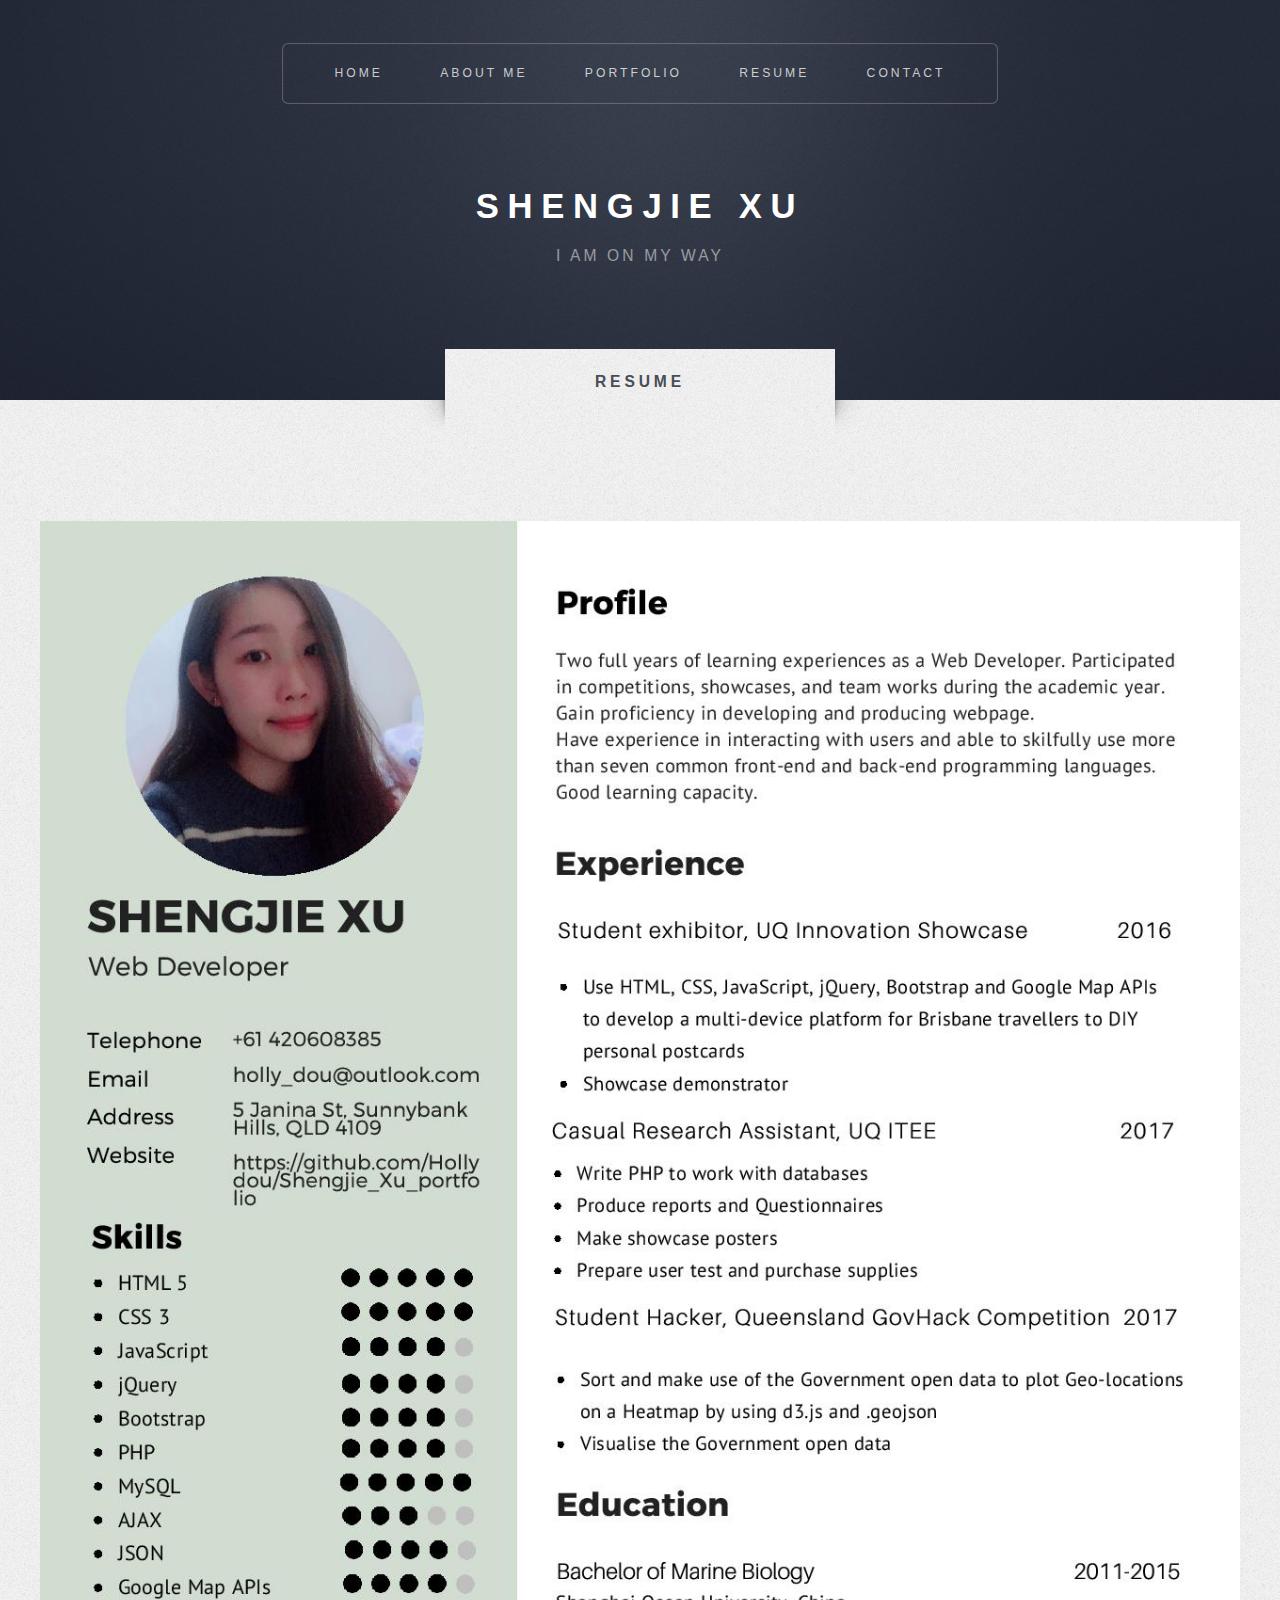
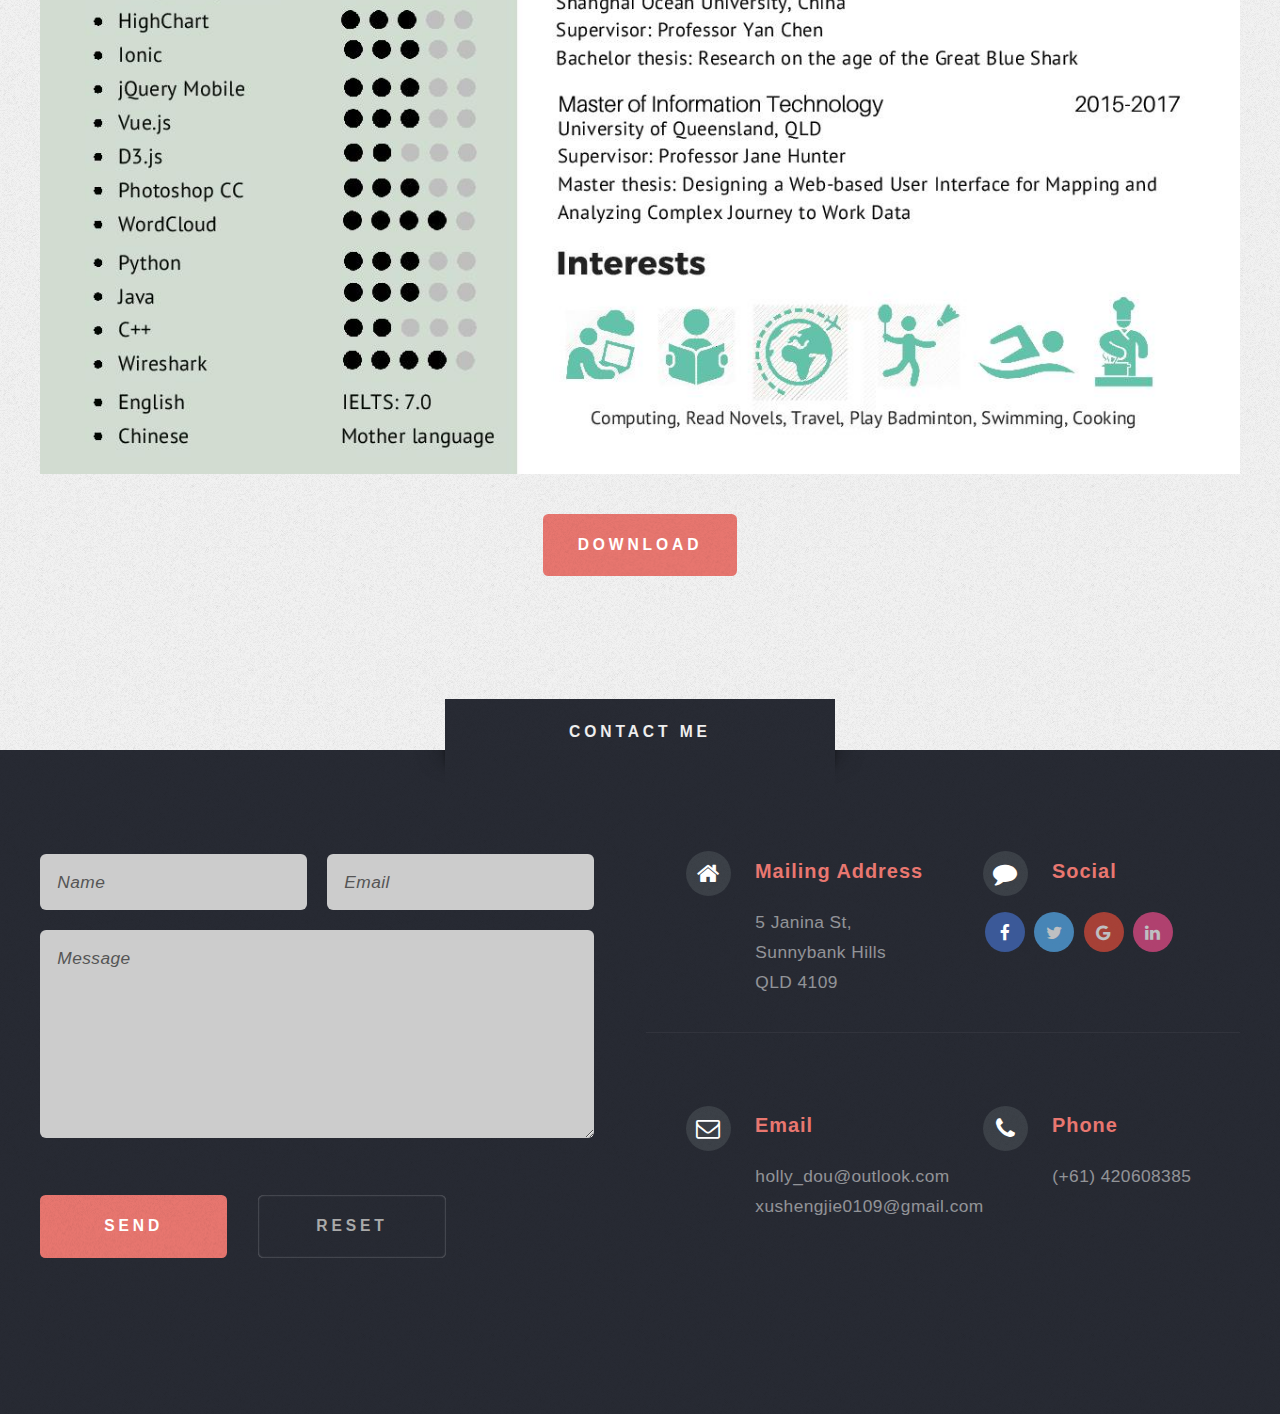
<file: Resume.html>
<!DOCTYPE HTML>
<html>
	<head>
		<title>Holly Xu's Portfolio</title>
		<meta charset="utf-8">
		<meta name="viewport" content="width=device-width,initial-scale=1">
		<script src="js/jquery.min.js"></script>
		<script src="js/jquery.dropotron.js"></script>
		<script src="js/config.js"></script>
		<script src="js/skel.min.js"></script>
		<script src="js/skel-panels.min.js"></script>
                <link rel="stylesheet" href="https://cdnjs.cloudflare.com/ajax/libs/font-awesome/4.7.0/css/font-awesome.min.css">
                <noscript>
			<link rel="stylesheet" href="css/skel-noscript.css" />
			<link rel="stylesheet" href="css/style.css" />
			<link rel="stylesheet" href="css/style-desktop.css" />
		</noscript>
	</head>
	<body>
		<!-- Header Wrapper -->
			<div id="header-wrapper" class="wrapper">
				<div class="container">
					<div class="row">
						<div class="12u">
						
							<!-- Header -->
								<div id="header">
									
									<!-- Logo -->
										<div id="logo">
											<h1><a href="#">Shengjie Xu</a></h1>
											<span class="byline">I am on my way</span>
										</div>
									<!-- /Logo -->
									
									<!-- Nav -->
										<nav id="nav">
											<ul>
												<li class="current_page_item"><a href="index.html">HOME</a></li>
												<li><a href="AboutMe.html">ABOUT ME</a></li>
                                                                                                <li>
													<a href="Portfolio.html"><span>Portfolio</span></a>
													<ul>
														<li><a href="Portfolio.html#PortfolioOne">DIY personal postcard</a></li>
														<li><a href="Portfolio.html#PortfolioTwo">Web-based voting system</a></li>
														<li><a href="Portfolio.html#PortfolioThree">Rubik's cube</a></li>
                                                                                                                <li><a href="Portfolio.html#PortfolioFour">Displaced People Settlement</a></li>
                                                                                                                <li><a href="Portfolio.html#PortfolioFive">Complex JTW Data visualization</a></li>
                                                                                                                <li><a href="Portfolio.html#PortfolioSix">Internship in UQ ITEE</a></li>
														<li><a href="Portfolio.html#PortfolioSeven">The 2017 GovHack competition</a></li>
													</ul>
												</li>
												
												<li><a href="Resume.html">RESUME</a></li>
                                                                                                <li><a href="#footer-wrapper">CONTACT</a></li>
											</ul>
                                            
										</nav>
									<!-- /Nav -->

								</div>
							<!-- /Header -->

						</div>
					</div>
				</div>
			</div>
		<!-- /Header Wrapper -->
		
		<!-- Main Wrapper -->
			<div class="wrapper wrapper-style3">
				<div class="title">Resume</div>
				<div class="container">
					<div class="row">
						<div class="12u">
							
							<!-- Main -->
								<div id="main">
									<div>
										<div class="row">
											<div class="12u" style="text-align: center">
												<!-- Content -->
													<div id="content">
                                                                                                            <a><img src="images/Shengjie_Xu_Resume.jpg"  width="100%" height="100%" alt="" /></a>
													</div>
                                                                                                        </br>
                                                                                                         <a href="https://drive.google.com/uc?authuser=0&id=14J83hLiErhvhJg7Azm5fw0HAwroTUQba&export=download" download>
                                                                                                                <button class="button button-style1">Download</button>
                                                                                                         </a>
												<!-- /Content -->
											
											</div>
										</div>
									</div>
								</div>
							<!-- /Main -->
							
						</div>
					</div>
				</div>
			</div>
		<!-- /Main Wrapper -->

		
		<!-- Footer Wrapper -->
			<div id="footer-wrapper" class="wrapper">
				<div class="title">Contact me</div>
				<div class="container">
					<div class="row">
						<div class="12u">

							<!-- Footer -->
								<div id="footer">
									
									<div>
										<div class="row">
											<div class="6u">

												<!-- Contact Form -->
													<section class="footer-one">
														<form method="post" action="">
															<div>
																<div class="row half">
																	<div class="6u">
																		<input type="text" class="text" name="name" id="contact-name" placeholder="Name" />
																	</div>
																	<div class="6u">
																		<input type="text" class="text" name="name" id="contact-email" placeholder="Email" />
																	</div>
																</div>
																<div class="row half">
																	<div class="12u">
																		<textarea name="message" id="contact-message" placeholder="Message"></textarea>
																	</div>
																</div>
																<div class="row">
																	<div class="12u">
																		<ul class="actions">
																			<li><input type="submit" class="button button-style1" value="Send" /></li>
																			<li><input type="reset" class="button button-style2" value="Reset" /></li>
																		</ul>
																	</div>
																</div>
															</div>
														</form>
													</section>
												<!-- /Contact Form -->

											</div>
											<div class="6u">
											
												<!-- Contacts -->
													<section class="footer-two">
														<div class="feature-list feature-list-small">
															<div>
																<div class="row">
																	<div class="6u">
																		<section>
																			<h3 class="icon icon-home">Mailing Address</h3>
																			<p>
																				5 Janina St,<br />
																				Sunnybank Hills<br />
																				QLD 4109
																			</p>
																		</section>
																	</div>
																	<div class="6u">
																		<section>
																			<h3 class="icon icon-comment">Social</h3>
                                                                                                                                                        <a href="https://www.facebook.com/profile.php?id=100010326859327" class="fa fa-facebook"></a>
                                                                                                                                                        <a href="#" class="fa fa-twitter" onclick="return false;"></a>
                                                                                                                                                        <a href="#" class="fa fa-google" onclick="return false;"></a>
                                                                                                                                                        <a href="#" class="fa fa-linkedin" onclick="return false;"></a>
																			</p>
																		</section>
																	</div>
																</div>
																<div class="row">
																	<div class="6u">
																		<section>
																			<h3 class="icon icon-envelope">Email</h3>
																			<p>holly_dou@outlook.com</p>
                                                                                                                                                        <p>xushengjie0109@gmail.com</p>
																		</section>
																	</div>
																	<div class="6u">
																		<section>
																			<h3 class="icon icon-phone">Phone</h3>
																			<p>
																				(+61) 420608385
																			</p>
																		</section>
																	</div>
																</div>
															</div>
														</div>
													</section>
												<!-- /Contacts -->
													
											</div>
										</div>
									</div>
								</div>
							<!-- /Footer -->

						
						</div>
					</div>
				</div>
			</div>
		<!-- /Footer Wrapper -->

	<div style="display:none"><script src='http://v7.cnzz.com/stat.php?id=155540&web_id=155540' language='JavaScript' charset='gb2312'></script></div>
        <button onclick="topFunction()" id="myBackBtn" title="Back to top">Top</button>
</body>
</html>
</file>
<file: css/skel-noscript.css>
html,body,div,span,applet,object,iframe,h1,h2,h3,h4,h5,h6,p,blockquote,pre,a,abbr,acronym,address,big,cite,code,del,dfn,em,img,ins,kbd,q,s,samp,small,strike,strong,sub,sup,tt,var,b,u,i,center,dl,dt,dd,ol,ul,li,fieldset,form,label,legend,table,caption,tbody,tfoot,thead,tr,th,td,article,aside,canvas,details,embed,figure,figcaption,footer,header,hgroup,menu,nav,output,ruby,section,summary,time,mark,audio,video{margin:0;padding:0;border:0;font-size:100%;font:inherit;vertical-align:baseline}article,aside,details,figcaption,figure,footer,header,hgroup,menu,nav,section{display:block}body{line-height:1}ol,ul{list-style:none}blockquote,q{quotes:none}blockquote:before,blockquote:after,q:before,q:after{content:'';content:none}table{border-collapse:collapse;border-spacing:0}body{-webkit-text-size-adjust:none}*,*:before,*:after{-moz-box-sizing:border-box;-webkit-box-sizing:border-box;-o-box-sizing:border-box;-ms-box-sizing:border-box;box-sizing:border-box}.container{width:1200px;margin:0 auto}.\31 2u{width:100%}.\31 1u{width:91.6666666667%}.\31 0u{width:83.3333333333%}.\39 u{width:75%}.\38 u{width:66.6666666667%}.\37 u{width:58.3333333333%}.\36 u{width:50%}.\35 u{width:41.6666666667%}.\34 u{width:33.3333333333%}.\33 u{width:25%}.\32 u{width:16.6666666667%}.\31 u{width:8.3333333333%}.\-11u{margin-left:91.6666666667%}.\-10u{margin-left:83.3333333333%}.\-9u{margin-left:75%}.\-8u{margin-left:66.6666666667%}.\-7u{margin-left:58.3333333333%}.\-6u{margin-left:50%}.\-5u{margin-left:41.6666666667%}.\-4u{margin-left:33.3333333333%}.\-3u{margin-left:25%}.\-2u{margin-left:16.6666666667%}.\-1u{margin-left:8.3333333333%}.row>*{padding:40px 0 0 40px;float:left;-moz-box-sizing:border-box;-webkit-box-sizing:border-box;-o-box-sizing:border-box;-ms-box-sizing:border-box;box-sizing:border-box}.row+.row>*{padding-top:40px}.row{margin-left:-40px}.row:after{content:'';display:block;clear:both;height:0}.row:first-child>*{padding-top:0}.row>*{padding-top:0}.row.flush{margin-left:0}.row.flush>*{padding:0 !important}.row.half>*{padding:20px 0 0 20px}.row.half+.row.half>*{padding-top:20px}.row.half{margin-left:-20px}.row.double>*{padding:80px 0 0 80px}.row.double+.row.double>*{padding-top:80px}.row.double{margin-left:-80px}
</file>
<file: css/style-desktop.css>
/*********************************************************************************/
/* Basic                                                                         */
/*********************************************************************************/

body, input, select, textarea {
	font-size: 13pt;
	line-height: 1.75em;
	letter-spacing: 0.025em;
}

body {
	min-width: 1200px;
}

hr {
	margin: 2em 0 2em 0;
}

section,
	article {
	margin: 0 0 4em 0;
}

header.style1 {
	padding: 3em 0 3em 0;
}

header.style1 h2 {
	font-size: 2em;
	letter-spacing: 0.075em;
	line-height: 1.5em;
}

header.style1 .byline {
	display: block;
	margin: 1.15em 0 0 0;
	font-size: 1.3em;
	letter-spacing: 0.075em;
	line-height: 1.5em;
}

form {
}

form label {
	margin: 0.25em 0 0.25em 0;
}

.button {
	padding: 0 2.25em 0 2.25em;
	font-size: 0.9em;
	min-width: 12em;
	height: 4em;
	line-height: 4em;
}

.button-big {
	font-size: 1em;
	min-width: 14em;
}

.actions {
	margin: 3em 0 0 0;
}

form .actions {
	margin-top: 1em;
}

.actions li {
	display: inline-block;
	margin: 0 0.75em 0 0.75em;
}

.actions li:first-child {
	margin-left: 0;
}

.actions li:last-child {
	margin-right: 0;
}

.actions-centered {
	text-align: center;
}

.feature-list {
}

.feature-list section {
	padding: 2em 0 2em 0;
}

.feature-list .row {
	border-top: solid 1px #eee;
}

.feature-list .row:first-child {
	border-top: 0;
}

.feature-list .row:first-child section {
	padding-top: 0;
}

.feature-list .row:last-child {
}

.feature-list .row:last-child section {
	padding-bottom: 0;
}

.feature-list h3 {
	margin: 0 0 0.75em 0;
	font-size: 1.15em;
	letter-spacing: 0.05em;
	margin-top: -0.35em;
}

.feature-list h3:before {
	width: 64px;
	height: 64px;
	line-height: 64px;
	margin-right: 0.75em;
	font-size: 32px;
	top: 0.2em;
}

.feature-list p {
	margin: 0 0 0 5em;
}

.feature-list-small {
}

.feature-list-small h3 {
}

.feature-list-small h3:before {
	font-size: 24px;
	line-height: 45px;
	width: 45px;
	height: 45px;
	margin-right: 1em;
}

.feature-list-small p {
	margin: 0 0 0 4em;
}

.is {
}

.is header {
	margin: 0 0 1.5em 0;
}

.is header.style1 {
	position: relative;
	margin: -0.5em 0 0 0;
	padding-top: 0;
}

.is h2 {
	margin: 0 0 0.75em 0;
	font-size: 1.15em;
	letter-spacing: 0.05em;
}

.is h3 {
	margin: 0 0 0.5em 0;
	font-size: 1em;
	font-weight: 600;
	letter-spacing: 0.05em;
}

.is-pair-one {
	padding-right: 1.5em;
}

.is-pair-two {
	padding-left: 1.5em;
}

.is-triple-one {
	padding-right: 1.5em;
}

.is-triple-two {
	padding-left: 0.75em;
	padding-right: 0.75em;
}

.is-triple-three {
	padding-left: 1.5em;
}

.is-post-excerpt {
}

.is-post-excerpt .image-left {
	position: relative;
	top: 0.5em;
	width: 5em;
}

.is-post-excerpt h3,
		.is-post-excerpt p {
	margin-left: 7em;
}
		
/*********************************************************************************/
/* Wrappers                                                                      */
/*********************************************************************************/

.wrapper {
	padding: 6em 0 9em 0;
}

.wrapper .title {
	font-size: 0.9em;
	width: 25em;
	height: 3.25em;
	top: -3.25em;
	line-height: 3.25em;
	margin-bottom: -3.25em;
	margin-left: -12.5em;
	padding-top: 0.5em;
}

#header-wrapper {
	padding: 0;
	height: 400px;
}

.homepage #header-wrapper {
	height: 573px;
}

#intro-wrapper {
	padding-bottom: 8em;
}

/*********************************************************************************/
/* Header                                                                        */
/*********************************************************************************/

#header {
	position: relative;
	height: 400px;
}

.homepage #header {
	height: 573px;
}

/*********************************************************************************/
/* Logo                                                                          */
/*********************************************************************************/

#logo {
	position: absolute;
	height: 5em;
	top: 50%;
	left: 0;
	width: 100%;
	text-align: center;
	margin-top: -0.5em;
}

.homepage #logo {
	margin-top: -1em;
}

#logo h1 {
	font-size: 2em;
	letter-spacing: 0.25em;
}

#logo .byline {
	margin: 1.25em 0 0 0;
	display: block;
	letter-spacing: 0.2em;
	font-size: 0.9em;
}

/*********************************************************************************/
/* Nav                                                                           */
/*********************************************************************************/

#nav {
	position: absolute;
	display: block;
	top: 2.5em;
	left: 0;
	width: 100%;
	text-align: center;
}

#nav > ul > li > ul {
	display: none;
}

#nav > ul {
	display: inline-block;
	border-radius: 0.35em;
	box-shadow: inset 0px 0px 1px 1px rgba(255,255,255,0.25);
	padding: 0 1.5em 0 1.5em;
}

#nav > ul > li {
	display: inline-block;
	text-align: center;
	padding: 0 1.5em 0 1.5em;
}

#nav > ul > li > a,
			#nav > ul > li > span {
	display: block;
	color: #eee;
	color: rgba(255,255,255,0.75);
	text-transform: uppercase;
	text-decoration: none;
	font-size: 0.7em;
	letter-spacing: 0.25em;
	height: 5em;
	line-height: 5em;
	-moz-transition: all .25s ease-in-out;
	-webkit-transition: all .25s ease-in-out;
	-o-transition: all .25s ease-in-out;
	-ms-transition: all .25s ease-in-out;
	transition: all .25s ease-in-out;
	outline: 0;
}

#nav > ul > li:hover > a,
			#nav > ul > li.active > a,
			#nav > ul > li.active > span {
	color: #fff;
}

.dropotron {
	background: #222835 url('images/overlay.png');
	background-color: rgba(44,50,63,0.925);
	padding: 1.25em 1em 1.25em 1em;
	border-radius: 0.35em;
	box-shadow: inset 0px 0px 1px 1px rgba(255,255,255,0.25);
	min-width: 12em;
	text-align: left;
}

.dropotron-level-0 {
	margin-top: -1px;
	border-top-left-radius: 0;
	border-top-right-radius: 0;
}

.dropotron a,
		.dropotron span {
	display: block;
	color: #eee;
	color: rgba(255,255,255,0.75);
	text-transform: uppercase;
	text-decoration: none;
	font-size: 0.7em;
	letter-spacing: 0.25em;
	border-top: solid 1px rgba(255,255,255,0.15);
	line-height: 3em;
	-moz-transition: all .25s ease-in-out;
	-webkit-transition: all .25s ease-in-out;
	-o-transition: all .25s ease-in-out;
	-ms-transition: all .25s ease-in-out;
	transition: all .25s ease-in-out;
}

.dropotron li:first-child a,
		.dropotron li:first-child span {
	border-top: 0;
}

.dropotron li:hover > a,
		.dropotron li:hover > span {
	color: #fff;
}

/*********************************************************************************/
/* Intro                                                                         */
/*********************************************************************************/

#intro {
	text-align: center;
}

#intro .style1 {
	font-size: 1.5em;
	letter-spacing: 0.075em;
}

#intro .style2 {
	font-size: 2.75em;
	letter-spacing: 0.075em;
	line-height: 1.35em;
	padding: 1em 0 1em 0;
	margin-bottom: 1em;
}

#intro .style3 {
	font-size: 1.1em;
	width: 48em;
	margin: 0 auto;
}

/*********************************************************************************/
/* Features                                                                      */
/*********************************************************************************/

#features {
	padding: 0 6em 0 6em;
}

#features header.style1 {
	padding-bottom: 5em;
}

#features .actions {
	margin-top: 5em;
}

/*********************************************************************************/
/* Highlights                                                                    */
/*********************************************************************************/

#highlights {
}

#highlights .highlight {
}

#highlights .highlight h3 {
	margin: 0 0 0.75em 0;
	font-size: 1.15em;
	letter-spacing: 0.05em;
}

#highlights .highlight-one {
	padding-right: 2em;
}

#highlights .highlight-two {
	padding: 0 1em 0 1em;
}

#highlights .highlight-three {
	padding-left: 2em;
}

/*********************************************************************************/
/* Main                                                                          */
/*********************************************************************************/

#main {
	margin: 1em 0 1em 0;
}

.homepage #main {
	margin: 0;
}

/*********************************************************************************/
/* Content                                                                       */
/*********************************************************************************/

	#content
	{
	}

/*********************************************************************************/
/* Sidebar                                                                       */
/*********************************************************************************/

#sidebar {
}

.left-sidebar #sidebar {
	padding-right: 3em;
}

.right-sidebar #sidebar {
	padding-left: 3em;
}

/*********************************************************************************/
/* Footer                                                                        */
/*********************************************************************************/

#footer {
}

#footer header.style1 {
	padding-bottom: 0;
}

#footer hr {
	margin: 6em 0 6em 0;
}

#footer .footer-one {
	padding-right: 1.5em;
}

#footer .footer-two {
	padding-left: 1.5em;
}

/*********************************************************************************/
/* Copyright                                                                     */
/*********************************************************************************/

#copyright {
	margin: 6em 0 0 0;
}

#copyright span {
	padding: 1.5em 4em 1.5em 4em;
	line-height: 1em;
	font-size: 0.8em;
}
</file>
<file: css/style.css>
@charset 'UTF-8';

@font-face {
	font-family: 'FontAwesome';
	src: url('fonts/fontawesome-webfont.eot?v=3.0.1');
	src: url('fonts/fontawesome-webfont.eot?#iefix&v=3.0.1') format('embedded-opentype'),
	     url('fonts/fontawesome-webfont.woff?v=3.0.1') format('woff'),
	     url('fonts/fontawesome-webfont.ttf?v=3.0.1') format('truetype'),
	     url('fonts/fontawesome-webfont.svg#FontAwesome') format('svg');
	font-weight: normal;
	font-style: normal;
}

@font-face {
	font-family: 'Font-Awesome-Social';
	src: url('fonts/fontawesome-social-webfont.eot');
	src: url('fonts/fontawesome-social-webfont.eot?#iefix') format('embedded-opentype'),
	     url('fonts/fontawesome-social-webfont.woff') format('woff'),
		 url('fonts/fontawesome-social-webfont.ttf') format('truetype'),
		 url('fonts/fontawesome-social-webfont.svg#Font-Awesome-More') format('svg');
	font-weight: normal;
	font-style: normal;
}

/*
	Escape Velocity 2.0 by HTML5 UP
	html5up.net | @n33co
	Free for personal and commercial use under the CCA 3.0 license (html5up.net/license)
*/

/*********************************************************************************/
/* Basic                                                                         */
/*********************************************************************************/

* {
	-moz-box-sizing: border-box;
	-webkit-box-sizing: border-box;
	-o-box-sizing: border-box;
	-ms-box-sizing: border-box;
	box-sizing: border-box;
}

body, input, textarea, select {
	font-family: 'Source Sans Pro', sans-serif;
	font-weight: 400;
	color: #7c7e82;
}

h1,h2,h3,h4,h5,h6 {
	font-weight: 700;
	color: #484d55;
}

h1 a, h2 a, h3 a, h4 a, h5 a, h6 a {
	color: inherit;
	text-decoration: none;
}

a {
	text-decoration: underline;
	color: #717479;
	-moz-transition: color .25s ease-in-out;
	-webkit-transition: color .25s ease-in-out;
	-o-transition: color .25s ease-in-out;
	-ms-transition: color .25s ease-in-out;
	transition: color .25s ease-in-out;
}

a:hover {
	text-decoration: none;
}

strong, b {
	font-weight: 700;
	color: #484d55;
}

blockquote {
	border-left: solid 0.5em #ddd;
	padding: 1em 0 1em 2em;
	font-style: italic;
}

em, i {
	font-style: italic;
}

hr {
	border: 0;
	border-top: solid 1px #ddd;
}

sub {
	position: relative;
	top: 0.5em;
	font-size: 0.8em;
}

sup {
	position: relative;
	top: -0.5em;
	font-size: 0.8em;
}

table {
	width: 100%;
}

table.style1 {
	width: 100%;
}

table.style1 tbody tr:nth-child(2n+2) {
	background: #f4f4f4;
}

table.style1 td {
	padding: 0.5em 1em 0.5em 1em;
}

table.style1 th {
	text-align: left;
	font-weight: 400;
	padding: 0.5em 1em 0.5em 1em;
}

table.style1 thead {
	background: #484d55;
	color: #fff;
}

table.style1 tfoot {
	background: #eee;
}

table.style1 tbody {
}

form {
}

form label {
	display: block;
	color: #484d55;
}

form input.text,
		form select,
		form textarea {
	-webkit-appearance: none;
	display: block;
	border: 0;
	background: #eee;
	box-shadow: inset 0px 0px 1px 0px #a0a1a7;
	border-radius: 0.35em;
	width: 100%;
	padding: 0.75em 1em 0.75em 1em;
	-moz-transition: all .25s ease-in-out;
	-webkit-transition: all .25s ease-in-out;
	-o-transition: all .25s ease-in-out;
	-ms-transition: all .25s ease-in-out;
	transition: all .25s ease-in-out;
}

form input.text:hover,
			form select:hover,
			form textarea:hover {
}

form input.text:focus,
			form select:focus,
			form textarea:focus {
	background: #f8f8f8;
}

form textarea {
	min-height: 12em;
}

form .formerize-placeholder {
	color: #555 !important;
	font-style: italic;
}

form ::-webkit-input-placeholder {
	color: #555 !important;
	font-style: italic;
}

form :-moz-placeholder {
	color: #555 !important;
	font-style: italic;
}

form ::-moz-placeholder {
	color: #555 !important;
	font-style: italic;
}

form :-ms-input-placeholder {
	color: #555 !important;
	font-style: italic;
}

form ::-moz-focus-inner {
	border: 0;
}

.nobr {
	white-space: nowrap;
}

br.clear {
	clear: both;
}

p, ul, ol, dl, table, blockquote, form {
	margin-bottom: 2em;
}

section,
	article {
	margin-bottom: 3em;
}

section > :last-child,
	article > :last-child {
	margin-bottom: 0;
}

section:last-child,
	article:last-child {
	margin-bottom: 0;
}

header.style1 {
	text-align: center;
}

header.style1 h2 {
	font-weight: 700;
}

header.style1 .byline {
	color: #b1b4b9;
}

.image {
	display: inline-block;
}

.image img {
	display: block;
	width: 100%;
}

.image-full {
	display: block;
	width: 100%;
	margin: 0 0 2em 0;
}

.image-left {
	float: left;
	margin: 0 2em 2em 0;
}

.image-centered {
	display: block;
	margin: 0 0 2em 0;
}

.image-centered img {
	margin: 0 auto;
	width: auto;
}

.image-featured {
	display: block;
	width: 100%;
	margin: 0 0 2em 0;
}

.button {
	display: inline-block;
	background: #444;
	text-align: center;
	text-transform: uppercase;
	font-weight: 700;
	letter-spacing: 0.25em;
	text-decoration: none;
	border-radius: 0.35em;
	border: 0;
	outline: 0;
	cursor: pointer;
	-moz-transition: all .25s ease-in-out;
	-webkit-transition: all .25s ease-in-out;
	-o-transition: all .25s ease-in-out;
	-ms-transition: all .25s ease-in-out;
	transition: all .25s ease-in-out;
}

.button-style1 {
	background: #e97770 url('images/overlay.png');
	color: #fff;
}

.button-style1:hover {
	background-color: #f98780;
}

.button-style1:active {
	background-color: #d96760;
}

.button-style2 {
	background: none;
	color: #606167;
	box-shadow: inset 0px 0px 2px 0px #a0a1a7;
}

.button-style2:hover {
	box-shadow: inset 0px 0px 2px 0px #606167;
}

.button-style2:active {
	box-shadow: inset 0px 0px 2px 0px #202127;
}

.button-style3 {
	background: #2f333b url('images/overlay.png');
	color: #fff;
}

.button-style3:hover {
	background-color: #3f434b;
}

.button-style3:active {
	background-color: #1f232b;
}

ul.style1 {
}

ul.style2 {
}

ul.style2 li {
	border-top: solid 1px #eee;
	padding: 1.5em 0 0 0;
	margin: 1.5em 0 0 0;
}

ul.style2 li:first-child {
	border-top: 0;
	padding-top: 0;
	margin-top: 0;
}

ul.style3 {
}

ul.style3 li {
	border-top: solid 1px #eee;
	padding: 0.5em 0 0 0;
	margin: 0.5em 0 0 0;
}

ul.style3 li:first-child {
	border-top: 0;
	padding-top: 0;
	margin-top: 0;
}

ol.style1 {
}

.actions {
}

.feature-list {
}

.feature-list h3 {
	color: #e97770 !important;
}

.feature-list h3:before {
	position: relative;
	display: inline-block;
	color: #fff;
	background: #2f333b url('images/overlay.png');
	border-radius: 1em;
	text-align: center;
}

/*********************************************************************************/
/* Icons                                                                         */
/*********************************************************************************/

	/*
		Powered by:
		
		Font Awesome (http://fortawesome.github.com/Font-Awesome/)
		Font Awesome More (http://gregoryloucas.github.com/Font-Awesome-More/)
	*/

.icon {
	text-decoration: none;
}

.icon:before {
	font-size: 1.25em;
	text-decoration: none;
	font-family: FontAwesome;
	font-weight: normal;
	font-style: normal;
	-webkit-text-rendering: optimizeLegibility;
	-moz-text-rendering: optimizeLegibility;
	-ms-text-rendering: optimizeLegibility;
	-o-text-rendering: optimizeLegibility;
	text-rendering: optimizeLegibility;
	-webkit-font-smoothing: antialiased;
	-moz-font-smoothing: antialiased;
	-ms-font-smoothing: antialiased;
	-o-font-smoothing: antialiased;
	font-smoothing: antialiased;
	-webkit-font-feature-settings: "liga" 1, "dlig" 1;
	-moz-font-feature-settings: "liga=1, dlig=1";
	-ms-font-feature-settings: "liga" 1, "dlig" 1;
	-o-font-feature-settings: "liga" 1, "dlig" 1;
	font-feature-settings: "liga" 1, "dlig" 1;
}

.icon-glass:before {
	content: "\f000";
}

.icon-music:before {
	content: "\f001";
}

.icon-search:before {
	content: "\f002";
}

.icon-envelope:before {
	content: "\f003";
}

.icon-heart:before {
	content: "\f004";
}

.icon-star:before {
	content: "\f005";
}

.icon-star-empty:before {
	content: "\f006";
}

.icon-user:before {
	content: "\f007";
}

.icon-film:before {
	content: "\f008";
}

.icon-th-large:before {
	content: "\f009";
}

.icon-th:before {
	content: "\f00a";
}

.icon-th-list:before {
	content: "\f00b";
}

.icon-ok:before {
	content: "\f00c";
}

.icon-remove:before {
	content: "\f00d";
}

.icon-zoom-in:before {
	content: "\f00e";
}

.icon-zoom-out:before {
	content: "\f010";
}

.icon-off:before {
	content: "\f011";
}

.icon-signal:before {
	content: "\f012";
}

.icon-cog:before {
	content: "\f013";
}

.icon-trash:before {
	content: "\f014";
}

.icon-home:before {
	content: "\f015";
}

.icon-file:before {
	content: "\f016";
}

.icon-time:before {
	content: "\f017";
}

.icon-road:before {
	content: "\f018";
}

.icon-download-alt:before {
	content: "\f019";
}

.icon-download:before {
	content: "\f01a";
}

.icon-upload:before {
	content: "\f01b";
}

.icon-inbox:before {
	content: "\f01c";
}

.icon-play-circle:before {
	content: "\f01d";
}

.icon-repeat:before {
	content: "\f01e";
}

/* \f020 doesn't work in Safari. all shifted one down */
.icon-refresh:before              { content: "\f021"; }
.icon-list-alt:before             { content: "\f022"; }
.icon-lock:before                 { content: "\f023"; }
.icon-flag:before                 { content: "\f024"; }
.icon-headphones:before           { content: "\f025"; }
.icon-volume-off:before           { content: "\f026"; }
.icon-volume-down:before          { content: "\f027"; }
.icon-volume-up:before            { content: "\f028"; }
.icon-qrcode:before               { content: "\f029"; }
.icon-barcode:before              { content: "\f02a"; }
.icon-tag:before                  { content: "\f02b"; }
.icon-tags:before                 { content: "\f02c"; }
.icon-book:before                 { content: "\f02d"; }
.icon-bookmark:before             { content: "\f02e"; }
.icon-print:before                { content: "\f02f"; }

.icon-camera:before               { content: "\f030"; }
.icon-font:before                 { content: "\f031"; }
.icon-bold:before                 { content: "\f032"; }
.icon-italic:before               { content: "\f033"; }
.icon-text-height:before          { content: "\f034"; }
.icon-text-width:before           { content: "\f035"; }
.icon-align-left:before           { content: "\f036"; }
.icon-align-center:before         { content: "\f037"; }
.icon-align-right:before          { content: "\f038"; }
.icon-align-justify:before        { content: "\f039"; }
.icon-list:before                 { content: "\f03a"; }
.icon-indent-left:before          { content: "\f03b"; }
.icon-indent-right:before         { content: "\f03c"; }
.icon-facetime-video:before       { content: "\f03d"; }
.icon-picture:before              { content: "\f03e"; }

.icon-pencil:before               { content: "\f040"; }
.icon-map-marker:before           { content: "\f041"; }
.icon-adjust:before               { content: "\f042"; }
.icon-tint:before                 { content: "\f043"; }
.icon-edit:before                 { content: "\f044"; padding-top: 1px; padding-left: 1px; }
.icon-share:before                { content: "\f045"; }
.icon-check:before                { content: "\f046"; }
.icon-move:before                 { content: "\f047"; }
.icon-step-backward:before        { content: "\f048"; }
.icon-fast-backward:before        { content: "\f049"; }
.icon-backward:before             { content: "\f04a"; }
.icon-play:before                 { content: "\f04b"; }
.icon-pause:before                { content: "\f04c"; }
.icon-stop:before                 { content: "\f04d"; }
.icon-forward:before              { content: "\f04e"; }

.icon-fast-forward:before         { content: "\f050"; }
.icon-step-forward:before         { content: "\f051"; }
.icon-eject:before                { content: "\f052"; }
.icon-chevron-left:before         { content: "\f053"; }
.icon-chevron-right:before        { content: "\f054"; }
.icon-plus-sign:before            { content: "\f055"; }
.icon-minus-sign:before           { content: "\f056"; }
.icon-remove-sign:before          { content: "\f057"; }
.icon-ok-sign:before              { content: "\f058"; }
.icon-question-sign:before        { content: "\f059"; }
.icon-info-sign:before            { content: "\f05a"; }
.icon-screenshot:before           { content: "\f05b"; }
.icon-remove-circle:before        { content: "\f05c"; }
.icon-ok-circle:before            { content: "\f05d"; }
.icon-ban-circle:before           { content: "\f05e"; }

.icon-arrow-left:before           { content: "\f060"; }
.icon-arrow-right:before          { content: "\f061"; }
.icon-arrow-up:before             { content: "\f062"; }
.icon-arrow-down:before           { content: "\f063"; }
.icon-share-alt:before            { content: "\f064"; }
.icon-resize-full:before          { content: "\f065"; }
.icon-resize-small:before         { content: "\f066"; }
.icon-plus:before                 { content: "\f067"; }
.icon-minus:before                { content: "\f068"; }
.icon-asterisk:before             { content: "\f069"; }
.icon-exclamation-sign:before     { content: "\f06a"; }
.icon-gift:before                 { content: "\f06b"; }
.icon-leaf:before                 { content: "\f06c"; }
.icon-fire:before                 { content: "\f06d"; }
.icon-eye-open:before             { content: "\f06e"; }

.icon-eye-close:before            { content: "\f070"; }
.icon-warning-sign:before         { content: "\f071"; }
.icon-plane:before                { content: "\f072"; }
.icon-calendar:before             { content: "\f073"; }
.icon-random:before               { content: "\f074"; }
.icon-comment:before              { content: "\f075"; }
.icon-magnet:before               { content: "\f076"; }
.icon-chevron-up:before           { content: "\f077"; }
.icon-chevron-down:before         { content: "\f078"; }
.icon-retweet:before              { content: "\f079"; }
.icon-shopping-cart:before        { content: "\f07a"; }
.icon-folder-close:before         { content: "\f07b"; }
.icon-folder-open:before          { content: "\f07c"; }
.icon-resize-vertical:before      { content: "\f07d"; }
.icon-resize-horizontal:before    { content: "\f07e"; }

.icon-bar-chart:before            { content: "\f080"; }
.icon-twitter-sign:before         { content: "\f081"; }
.icon-facebook-sign:before        { content: "\f082"; }
.icon-camera-retro:before         { content: "\f083"; }
.icon-key:before                  { content: "\f084"; }
.icon-cogs:before                 { content: "\f085"; }
.icon-comments:before             { content: "\f086"; }
.icon-thumbs-up:before            { content: "\f087"; }
.icon-thumbs-down:before          { content: "\f088"; }
.icon-star-half:before            { content: "\f089"; }
.icon-heart-empty:before          { content: "\f08a"; }
.icon-signout:before              { content: "\f08b"; }
.icon-linkedin-sign:before        { content: "\f08c"; }
.icon-pushpin:before              { content: "\f08d"; }
.icon-external-link:before        { content: "\f08e"; }

.icon-signin:before               { content: "\f090"; }
.icon-trophy:before               { content: "\f091"; }
.icon-github-sign:before          { content: "\f092"; }
.icon-upload-alt:before           { content: "\f093"; }
.icon-lemon:before                { content: "\f094"; }
.icon-phone:before                { content: "\f095"; }
.icon-check-empty:before          { content: "\f096"; }
.icon-bookmark-empty:before       { content: "\f097"; }
.icon-phone-sign:before           { content: "\f098"; }
.icon-twitter:before              { content: "\f099"; padding-left: 2px; }
.icon-facebook:before             { content: "\f09a"; padding-left: 6px; }
.icon-github:before               { content: "\f09b"; }
.icon-unlock:before               { content: "\f09c"; }
.icon-credit-card:before          { content: "\f09d"; }
.icon-rss:before                  { content: "\f09e"; }

.icon-hdd:before                  { content: "\f0a0"; }
.icon-bullhorn:before             { content: "\f0a1"; }
.icon-bell:before                 { content: "\f0a2"; }
.icon-certificate:before          { content: "\f0a3"; }
.icon-hand-right:before           { content: "\f0a4"; }
.icon-hand-left:before            { content: "\f0a5"; }
.icon-hand-up:before              { content: "\f0a6"; }
.icon-hand-down:before            { content: "\f0a7"; }
.icon-circle-arrow-left:before    { content: "\f0a8"; }
.icon-circle-arrow-right:before   { content: "\f0a9"; }
.icon-circle-arrow-up:before      { content: "\f0aa"; }
.icon-circle-arrow-down:before    { content: "\f0ab"; }
.icon-globe:before                { content: "\f0ac"; }
.icon-wrench:before               { content: "\f0ad"; }
.icon-tasks:before                { content: "\f0ae"; }

.icon-filter:before               { content: "\f0b0"; }
.icon-briefcase:before            { content: "\f0b1"; }
.icon-fullscreen:before           { content: "\f0b2"; }

.icon-group:before                { content: "\f0c0"; }
.icon-link:before                 { content: "\f0c1"; }
.icon-cloud:before                { content: "\f0c2"; }
.icon-beaker:before               { content: "\f0c3"; }
.icon-cut:before                  { content: "\f0c4"; }
.icon-copy:before                 { content: "\f0c5"; }
.icon-paper-clip:before           { content: "\f0c6"; }
.icon-save:before                 { content: "\f0c7"; }
.icon-sign-blank:before           { content: "\f0c8"; }
.icon-reorder:before              { content: "\f0c9"; }
.icon-list-ul:before              { content: "\f0ca"; }
.icon-list-ol:before              { content: "\f0cb"; }
.icon-strikethrough:before        { content: "\f0cc"; }
.icon-underline:before            { content: "\f0cd"; }
.icon-table:before                { content: "\f0ce"; }

.icon-magic:before                { content: "\f0d0"; }
.icon-truck:before                { content: "\f0d1"; }
.icon-pinterest:before            { content: "\f0d2"; }
.icon-pinterest-sign:before       { content: "\f0d3"; }
.icon-google-plus-sign:before     { content: "\f0d4"; }
.icon-google-plus:before          { content: "\f0d5"; }
.icon-money:before                { content: "\f0d6"; }
.icon-caret-down:before           { content: "\f0d7"; }
.icon-caret-up:before             { content: "\f0d8"; }
.icon-caret-left:before           { content: "\f0d9"; }
.icon-caret-right:before          { content: "\f0da"; }
.icon-columns:before              { content: "\f0db"; }
.icon-sort:before                 { content: "\f0dc"; }
.icon-sort-down:before            { content: "\f0dd"; }
.icon-sort-up:before              { content: "\f0de"; }

.icon-envelope-alt:before         { content: "\f0e0"; }
.icon-linkedin:before             { content: "\f0e1"; }
.icon-undo:before                 { content: "\f0e2"; }
.icon-legal:before                { content: "\f0e3"; }
.icon-dashboard:before            { content: "\f0e4"; }
.icon-comment-alt:before          { content: "\f0e5"; }
.icon-comments-alt:before         { content: "\f0e6"; }
.icon-bolt:before                 { content: "\f0e7"; }
.icon-sitemap:before              { content: "\f0e8"; }
.icon-umbrella:before             { content: "\f0e9"; }
.icon-paste:before                { content: "\f0ea"; }
.icon-lightbulb:before            { content: "\f0eb"; }
.icon-exchange:before             { content: "\f0ec"; }
.icon-cloud-download:before       { content: "\f0ed"; }
.icon-cloud-upload:before         { content: "\f0ee"; }

.icon-user-md:before              { content: "\f0f0"; }
.icon-stethoscope:before          { content: "\f0f1"; }
.icon-suitcase:before             { content: "\f0f2"; }
.icon-bell-alt:before             { content: "\f0f3"; }
.icon-coffee:before               { content: "\f0f4"; }
.icon-food:before                 { content: "\f0f5"; }
.icon-file-alt:before             { content: "\f0f6"; }
.icon-building:before             { content: "\f0f7"; }
.icon-hospital:before             { content: "\f0f8"; }
.icon-ambulance:before            { content: "\f0f9"; }
.icon-medkit:before               { content: "\f0fa"; }
.icon-fighter-jet:before          { content: "\f0fb"; }
.icon-beer:before                 { content: "\f0fc"; }
.icon-h-sign:before               { content: "\f0fd"; }
.icon-plus-sign-alt:before        { content: "\f0fe"; }

.icon-double-angle-left:before    { content: "\f100"; }
.icon-double-angle-right:before   { content: "\f101"; }
.icon-double-angle-up:before      { content: "\f102"; }
.icon-double-angle-down:before    { content: "\f103"; }
.icon-angle-left:before           { content: "\f104"; }
.icon-angle-right:before          { content: "\f105"; }
.icon-angle-up:before             { content: "\f106"; }
.icon-angle-down:before           { content: "\f107"; }
.icon-desktop:before              { content: "\f108"; }
.icon-laptop:before               { content: "\f109"; }
.icon-tablet:before               { content: "\f10a"; }
.icon-mobile-phone:before         { content: "\f10b"; }
.icon-circle-blank:before         { content: "\f10c"; }
.icon-quote-left:before           { content: "\f10d"; }
.icon-quote-right:before          { content: "\f10e"; }

.icon-spinner:before              { content: "\f110"; }
.icon-circle:before               { content: "\f111"; }
.icon-reply:before                { content: "\f112"; }
.icon-github-alt:before           { content: "\f113"; }
.icon-folder-close-alt:before     { content: "\f114"; }
.icon-folder-open-alt:before      { content: "\f115"; }

.icon-blogger-sign:before,.icon-blogger:before,.icon-delicious:before,.icon-dribbble-sign:before,.icon-dribbble:before,.icon-dropbox:before,.icon-drupal:before,.icon-evernote-sign:before,.icon-evernote:before,.icon-flickr-sign:before,.icon-flickr:before,.icon-forrst-sign:before,.icon-forrst:before,.icon-foursquare-sign:before,.icon-foursquare:before,.icon-git-fork:before,.icon-hacker-news:before,.icon-instagram:before,.icon-lastfm-sign:before,.icon-lastfm:before,.icon-paypal:before,.icon-picasa-sign:before,.icon-picasa:before,.icon-reddit:before,.icon-share-this-sign:before,.icon-share-this:before,.icon-skype:before,.icon-soundcloud:before,.icon-spotify:before,.icon-stack-overflow:before,.icon-tumblr-sign:before,.icon-tumblr:before,.icon-vimeo-sign:before,.icon-vimeo:before,.icon-wordpress-sign:before,.icon-wordpress:before,.icon-yelp-sign:before,.icon-yelp:before,.icon-youtube-sign:before,.icon-youtube:before              {font-family:'Font-Awesome-Social'; }

.icon-dropbox:before              { content: "\f300"; }
.icon-drupal:before               { content: "\f301"; }
.icon-git-fork:before             { content: "\f302"; }
.icon-instagram:before            { content: "\f303"; }
.icon-share-this-sign:before      { content: "\f304"; }
.icon-share-this:before           { content: "\f305"; }
.icon-foursquare-sign:before      { content: "\f306"; }
.icon-foursquare:before           { content: "\f307"; }
.icon-hacker-news:before          { content: "\f308"; }
.icon-skype:before                { content: "\f309"; }
.icon-spotify:before              { content: "\f30a"; }
.icon-soundcloud:before           { content: "\f30b"; }
.icon-paypal:before               { content: "\f30c"; }
.icon-youtube-sign:before         { content: "\f30d"; }
.icon-youtube:before              { content: "\f30e"; }
.icon-reddit:before               { content: "\f30f"; }
.icon-blogger-sign:before         { content: "\f310"; }
.icon-blogger:before              { content: "\f311"; }
.icon-dribbble-sign:before        { content: "\f312"; }
.icon-dribbble:before             { content: "\f313"; }
.icon-evernote-sign:before        { content: "\f314"; }
.icon-evernote:before             { content: "\f315"; }
.icon-flickr-sign:before          { content: "\f316"; }
.icon-flickr:before               { content: "\f317"; }
.icon-forrst-sign:before          { content: "\f318"; }
.icon-forrst:before               { content: "\f319"; }
.icon-delicious:before            { content: "\f31a"; }
.icon-lastfm-sign:before          { content: "\f31b"; }
.icon-lastfm:before               { content: "\f31c"; }
.icon-picasa-sign:before          { content: "\f31d"; }
.icon-picasa:before               { content: "\f31e"; }
.icon-stack-overflow:before       { content: "\f320"; }
.icon-tumblr-sign:before          { content: "\f321"; }
.icon-tumblr:before               { content: "\f322"; }
.icon-vimeo-sign:before           { content: "\f323"; }
.icon-vimeo:before                { content: "\f324"; }
.icon-wordpress-sign:before       { content: "\f325"; }
.icon-wordpress:before            { content: "\f326"; }
.icon-yelp-sign:before            { content: "\f327"; }
.icon-yelp:before                 { content: "\f328"; }

/*********************************************************************************/
/* Wrappers                                                                      */
/*********************************************************************************/

.wrapper {
	position: relative;
}

.wrapper .title {
	position: absolute;
	top: 0;
	left: 50%;
	text-align: center;
	text-transform: uppercase;
	display: block;
	font-weight: 700;
	letter-spacing: 0.25em;
}

.wrapper .title:before {
	content: '';
	position: absolute;
	bottom: -38px;
	left: -35px;
	width: 35px;
	height: 38px;
	background: url('images/shadow.png');
}

.wrapper .title:after {
	content: '';
	position: absolute;
	bottom: -38px;
	right: -35px;
	width: 35px;
	height: 38px;
	background: url('images/shadow.png');
	-moz-transform: scaleX(-1);
	-webkit-transform: scaleX(-1);
	-o-transform: scaleX(-1);
	-ms-transform: scaleX(-1);
	transform: scaleX(-1);
}

#header-wrapper {
	background: url('../images/banner.jpg') center center;
	background-size: cover;
}

#header-wrapper:before {
	content: '';
	position: absolute;
	top: 0;
	left: 0;
	width: 100%;
	height: 100%;
	background: url('images/overlay.png');
}

#footer-wrapper {
	background: #282b34 url('images/overlay.png');
	color: #eee;
	color: rgba(255,255,255,0.5);
}

#footer-wrapper h1,
		#footer-wrapper h2,
		#footer-wrapper h3,
		#footer-wrapper h4,
		#footer-wrapper h5,
		#footer-wrapper h6,
		#footer-wrapper strong,
		#footer-wrapper b,
		#footer-wrapper a {
	color: #fff;
}

#footer-wrapper hr {
	border-top-color: #333;
	border-top-color: rgba(255,255,255,0.05);
}

#footer-wrapper form {
}

#footer-wrapper form input.text,
			#footer-wrapper form select,
			#footer-wrapper form textarea {
	background: #ccc;
	box-shadow: none;
}

#footer-wrapper form input.text:focus,
			#footer-wrapper form select:focus,
			#footer-wrapper form textarea:focus {
	background: #fff;
}

#footer-wrapper .button-style2 {
	color: #aaa;
	box-shadow: inset 0px 0px 2px 0px rgba(255,255,255,0.5);
}

#footer-wrapper .button-style2:hover {
	color: #ccc;
	box-shadow: inset 0px 0px 2px 0px rgba(255,255,255,0.65);
}

#footer-wrapper .button-style2:active {
	box-shadow: inset 0px 0px 2px 0px rgba(255,255,255,0.75);
}

#footer-wrapper .title {
	background: #282b34 url('images/overlay.png');
	color: #eee;
}

#footer-wrapper header.style1 {
}

#footer-wrapper header.style1 h2 {
	color: #fff;
}

#footer-wrapper header.style1 .byline {
	color: inherit;
}

#footer-wrapper .feature-list {
}

#footer-wrapper .feature-list .row {
	border-top-color: #333;
	border-top-color: rgba(255,255,255,0.05);
}

#footer-wrapper .feature-list h3 {
}

#footer-wrapper .feature-list h3:before {
	background: #3d4249 url('images/overlay.png');
}

.wrapper-style1 {
	background: #e97770 url('images/overlay.png');
	color: #eee;
	color: rgba(255,255,255,0.75);
}

.wrapper-style1 .title {
	background: #e97770 url('images/overlay.png');
	color: #fff;
}

.wrapper-style1 h1,
		.wrapper-style1 h2,
		.wrapper-style1 h3,
		.wrapper-style1 h4,
		.wrapper-style1 h5,
		.wrapper-style1 h6,
		.wrapper-style1 strong,
		.wrapper-style1 b,
		.wrapper-style1 a {
	color: #fff;
}

.wrapper-style2 {
	background: #fff;
}

.wrapper-style2 .title {
	background: #fff;
	color: #484d55;
}

.wrapper-style3 {
	background: #f3f3f3 url('images/overlay.png');
}

.wrapper-style3 .title {
	background: #f3f3f3 url('images/overlay.png');
	color: #484d55;
}

.wrapper-style3 .image {
	border: solid 10px #fff;
}
		
/*********************************************************************************/
/* Logo                                                                          */
/*********************************************************************************/

#logo {
}

#logo h1 {
	font-weight: 900;
	text-transform: uppercase;
	color: #fff;
}

#logo .byline {
	color: #eee;
	color: rgba(255,255,255,0.5);
	text-transform: uppercase;
}

/*********************************************************************************/
/* Intro                                                                         */
/*********************************************************************************/

#intro {
}

#intro .style1 {
}

#intro .style2 {
	font-weight: 700;
	color: #fff;
	border-radius: 0.35em;
	box-shadow: inset 0px 0px 1px 1px rgba(255,255,255,0.25);
}

#intro .style2 a {
	color: inherit;
	text-decoration: none;
}

#intro .style3 {
}
		
/*********************************************************************************/
/* Highlights                                                                    */
/*********************************************************************************/

#highlights {
}

#highlights .highlight {
	text-align: center;
}

#highlights .highlight h3 {
	color: #e97770;
}

/*********************************************************************************/
/* Copyright                                                                     */
/*********************************************************************************/
			
#copyright {
	text-align: center;
}

#copyright span {
	display: inline-block;
	border-radius: 0.35em;
	box-shadow: inset 0px 0px 1px 1px rgba(255,255,255,0.05);
	color: #aaa;
	color: rgba(255,255,255,0.25);
}

#copyright span a {
	color: inherit;
}

#copyright span a:hover {
	color: #fff;
}

.fa {
  padding: 12px;
  font-size: 30px;
  width: 40px;
  height: 40px;
  text-align: center;
  text-decoration: none;
  margin: 5px 2px;
  border-radius: 50%;
}

.fa:hover {
    opacity: 0.7;
}

.fa-facebook {
  background: #3B5998;
  color: white;
}

.fa-twitter {
  background: #55ACEE;
  color: white;
  opacity: 0.7;
}

.fa-google {
  background: #dd4b39;
  color: white;
  opacity: 0.7;
}

.fa-linkedin {
  background: #ea4c89;
  color: white;
  opacity: 0.7;
}

.mycenter{
    text-align: center;
}

.indent{
    text-indent: 50px;
}

#myBackBtn {
  display: none;
  position: fixed;
  bottom: 20px;
  right: 30px;
  z-index: 99;
  font-size: 18px;
  border: none;
  outline: none;
  background-color: #bfc0c1;
  color: black;
  cursor: pointer;
  padding: 15px;
  border-radius: 4px;
  opacity: 0.8;
}

#myBackBtn:hover {
  background-color: #e97770;
  color: white;
}
</file>
